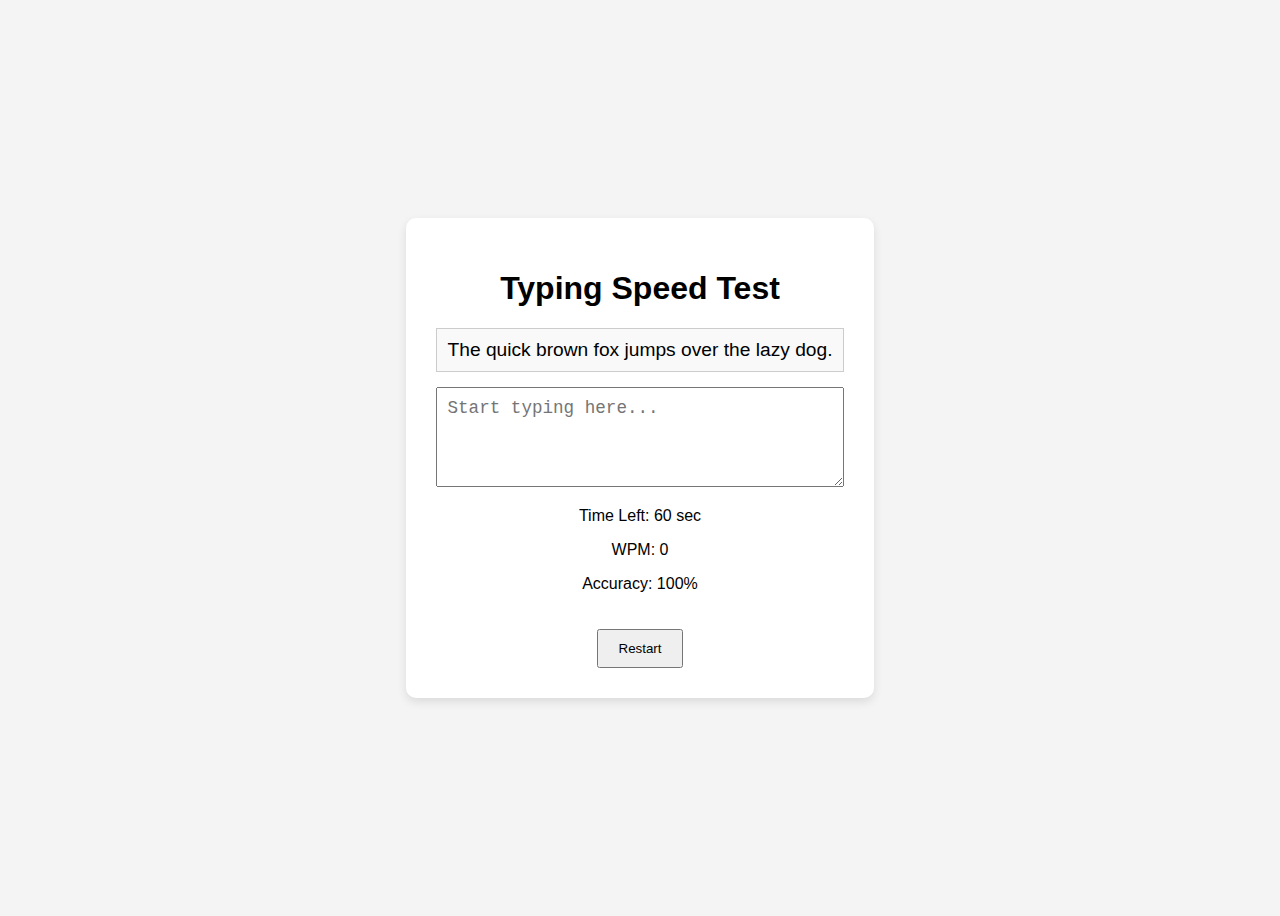
<file: index.html>
<!DOCTYPE html>
<html lang="en">
<head> <script async src="https://pagead2.googlesyndication.com/pagead/js/adsbygoogle.js?client=ca-pub-4653974558144596"
     crossorigin="anonymous"></script>
  <meta charset="UTF-8" />
  <meta name="viewport" content="width=device-width, initial-scale=1.0"/>
  <title>Typing Speed Test</title>
  <link rel="stylesheet" href="style.css" />
</head>
<body>
  <div class="container">
    <h1>Typing Speed Test</h1>
    <p id="text-display"></p>
    <textarea id="input-box" placeholder="Start typing here..."></textarea>
    <div class="stats">
      <p>Time Left: <span id="timer">60</span> sec</p>
      <p>WPM: <span id="wpm">0</span></p>
      <p>Accuracy: <span id="accuracy">100</span>%</p>
    </div>
    <button id="restart-btn">Restart</button>
  </div>
  <script src="script.js"></script>
</body>
</html>
</file>
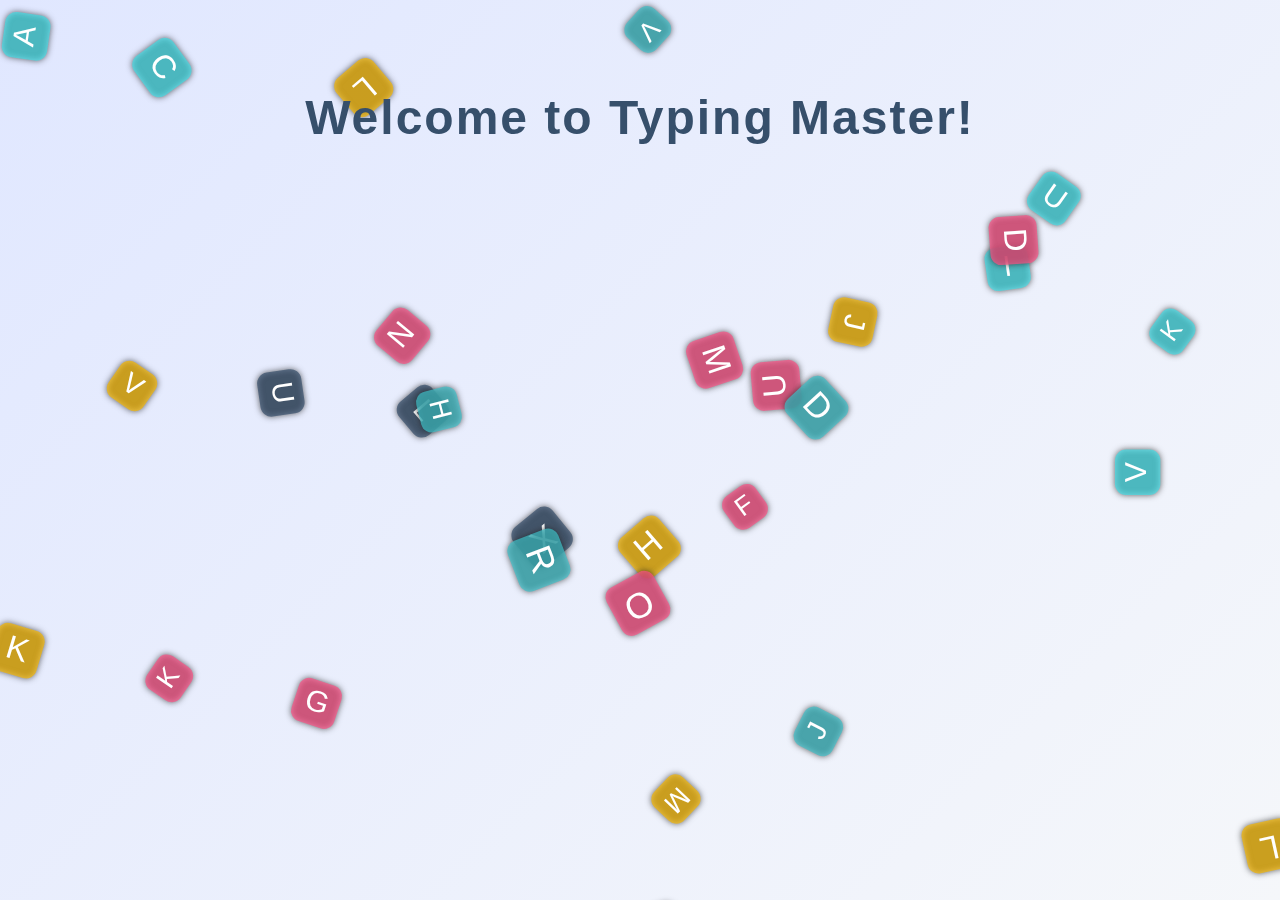
<file: KEYboard.html>
<!DOCTYPE html>
<html lang="en">
<head>
  <meta charset="UTF-8">
  <title>Typing Master - Animated Keyboard Background</title>
  <style>
    html, body {
      height: 100%;
      margin: 0;
      padding: 0;
      overflow: hidden;
    }
    body {
      height: 100vh;
      width: 100vw;
      background: linear-gradient(135deg, #e0e7ff 0%, #f5f7fa 100%);
      position: relative;
    }
    #keyboard-bg-canvas {
      position: fixed;
      top: 0; left: 0;
      width: 100vw;
      height: 100vh;
      z-index: -1;
      display: block;
    }
    .content {
      position: relative;
      z-index: 1;
      text-align: center;
      margin-top: 10vh;
    }
    h1 {
      font-family: 'Segoe UI', Arial, sans-serif;
      color: #364f6b;
      font-size: 3rem;
      letter-spacing: 2px;
    }
  </style>
</head>
<body>
  <canvas id="keyboard-bg-canvas"></canvas>
  <div class="content">
    <h1>Welcome to Typing Master!</h1>
    <!-- Your app content goes here -->
  </div>
  <script>
    const canvas = document.getElementById('keyboard-bg-canvas');
    const ctx = canvas.getContext('2d');
    let width = canvas.width = window.innerWidth;
    let height = canvas.height = window.innerHeight;

    // Keyboard keys to float
    const keys = 'QWERTYUIOPASDFGHJKLZXCVBNM'.split('');
    const keyCount = 30;

    // Create floating key objects
    function randomKey() {
      return keys[Math.floor(Math.random() * keys.length)];
    }

    function randomColor() {
      const colors = ['#364f6b', '#43dde6', '#f7b801', '#fc5185', '#3fc1c9'];
      return colors[Math.floor(Math.random() * colors.length)];
    }

    function createKeyObj() {
      return {
        key: randomKey(),
        x: Math.random() * width,
        y: Math.random() * height,
        size: 38 + Math.random() * 16,
        color: randomColor(),
        speedX: (Math.random() - 0.5) * 0.6,
        speedY: 0.3 + Math.random() * 0.7,
        angle: Math.random() * 2 * Math.PI,
        rotation: (Math.random() - 0.5) * 0.01
      };
    }

    let keyObjs = Array.from({length: keyCount}, createKeyObj);

    // Handle resize
    window.addEventListener('resize', () => {
      width = canvas.width = window.innerWidth;
      height = canvas.height = window.innerHeight;
    });

    // Mouse interaction
    canvas.addEventListener('mousemove', e => {
      const mx = e.clientX, my = e.clientY;
      keyObjs.forEach(key => {
        // If mouse near key, repel it
        const dx = key.x - mx;
        const dy = key.y - my;
        const dist = Math.sqrt(dx*dx + dy*dy);
        if (dist < 90) {
          key.x += dx / dist * 6;
          key.y += dy / dist * 6;
        }
      });
    });

    canvas.addEventListener('click', e => {
      // On click, randomize some keys
      for (let i = 0; i < 5; i++) {
        keyObjs[Math.floor(Math.random() * keyObjs.length)] = createKeyObj();
      }
    });

    // Draw key as a rounded rectangle with letter
    function drawKey(ctx, x, y, w, h, r, color, letter, angle) {
      ctx.save();
      ctx.translate(x, y);
      ctx.rotate(angle);
      ctx.beginPath();
      ctx.moveTo(-w/2 + r, -h/2);
      ctx.arcTo(w/2, -h/2, w/2, h/2, r);
      ctx.arcTo(w/2, h/2, -w/2, h/2, r);
      ctx.arcTo(-w/2, h/2, -w/2, -h/2, r);
      ctx.arcTo(-w/2, -h/2, w/2, -h/2, r);
      ctx.closePath();
      ctx.fillStyle = color;
      ctx.globalAlpha = 0.7;
      ctx.shadowColor = "#222";
      ctx.shadowBlur = 6;
      ctx.fill();
      ctx.globalAlpha = 1;
      ctx.shadowBlur = 0;

      // Letter
      ctx.fillStyle = "#fff";
      ctx.font = `${w/1.5}px Segoe UI, Arial, sans-serif`;
      ctx.textAlign = "center";
      ctx.textBaseline = "middle";
      ctx.fillText(letter, 0, 0);
      ctx.restore();
    }

    // Animation loop
    function animate() {
      ctx.clearRect(0, 0, width, height);

      keyObjs.forEach(key => {
        key.x += key.speedX;
        key.y += key.speedY;
        key.angle += key.rotation;

        // Wrap around
        if (key.x < -50) key.x = width+50;
        if (key.x > width+50) key.x = -50;
        if (key.y > height+50) {
          key.y = -50;
          key.key = randomKey();
        }

        drawKey(ctx, key.x, key.y, key.size, key.size, 11, key.color, key.key, key.angle);
      });

      requestAnimationFrame(animate);
    }

    animate();
  </script>
</body>
</html>
</file>
<file: style.css>
body {
  font-family: Arial, sans-serif;
  background-color: #f4f4f4;
  display: flex;
  align-items: center;
  justify-content: center;
  min-height: 100vh;
}

.container {
  background: white;
  padding: 30px;
  max-width: 600px;
  border-radius: 10px;
  box-shadow: 0 4px 10px rgba(0,0,0,0.1);
  text-align: center;
}

#text-display {
  font-size: 1.2rem;
  border: 1px solid #ccc;
  padding: 10px;
  margin-bottom: 15px;
  background-color: #f9f9f9;
}

#input-box {
  width: 100%;
  height: 100px;
  font-size: 1.1rem;
  padding: 10px;
  box-sizing: border-box;
}

.stats {
  margin-top: 15px;
}

#restart-btn {
  margin-top: 20px;
  padding: 10px 20px;
}
</file>
